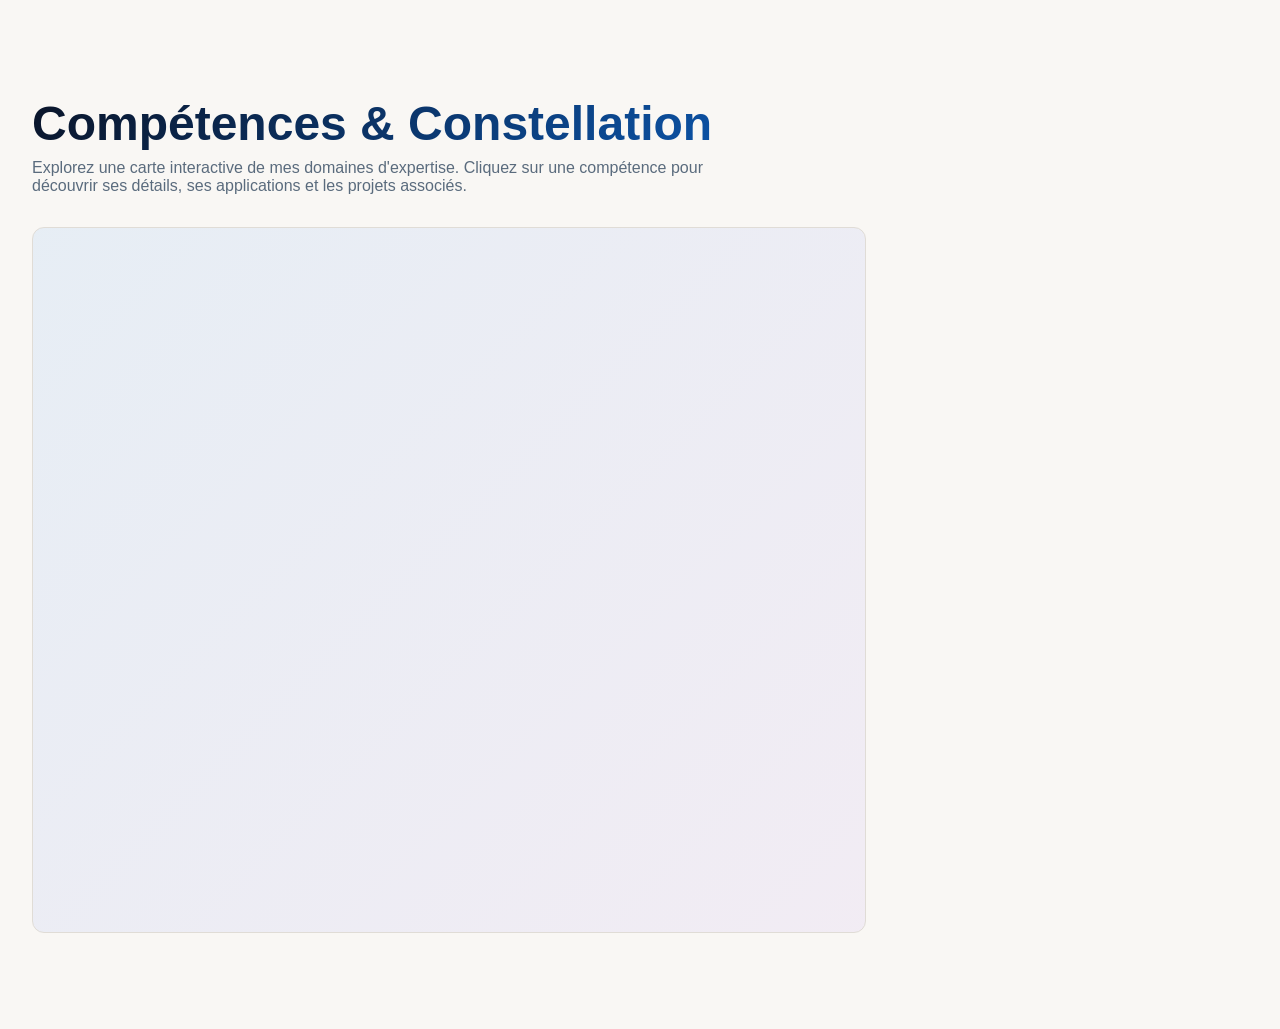
<file: constellation.html>
<!DOCTYPE html>
<html lang="fr">
<head>
  <meta charset="UTF-8">
  <meta name="viewport" content="width=device-width, initial-scale=1.0">
  <title>Constellation de Compétences</title>
  <style>
    * {
      margin: 0;
      padding: 0;
      box-sizing: border-box;
    }

    body {
      font-family: 'Inter', -apple-system, BlinkMacSystemFont, 'Segoe UI', sans-serif;
      background: #F9F7F4;
      color: #0A1428;
    }

    .constellation-section {
      padding: 6rem 2rem;
      max-width: 1400px;
      margin: 0 auto;
    }

    .constellation-section h2 {
      font-size: clamp(2rem, 5vw, 3rem);
      margin-bottom: 0.5rem;
      background: linear-gradient(135deg, #0A1428 0%, #0D7FFF 100%);
      -webkit-background-clip: text;
      -webkit-text-fill-color: transparent;
      background-clip: text;
      font-weight: 700;
    }

    .section-intro {
      color: #5A6B7D;
      margin-bottom: 2rem;
      font-size: 1rem;
      max-width: 700px;
    }

    .constellation-container {
      display: grid;
      grid-template-columns: 1fr 350px;
      gap: 2rem;
      margin-top: 2rem;
    }

    .constellation-wrapper {
      position: relative;
      background: linear-gradient(135deg, rgba(13, 127, 255, 0.08), rgba(124, 58, 237, 0.06));
      border: 1px solid #E0DCD6;
      border-radius: 12px;
      overflow: hidden;
      min-height: 700px;
    }

    #constellation-svg {
      width: 100%;
      height: 100%;
      min-height: 700px;
    }

    .node {
      cursor: pointer;
      transition: all 0.3s ease;
    }

    .node-circle {
      filter: drop-shadow(0 4px 12px rgba(13, 127, 255, 0.2));
      transition: all 0.3s ease;
    }

    .node-label {
      font-size: 12px;
      font-weight: 600;
      text-anchor: middle;
      pointer-events: none;
      transition: all 0.3s ease;
    }

    .node.primary .node-circle {
      filter: drop-shadow(0 8px 24px rgba(13, 127, 255, 0.35));
    }

    .node.primary .node-label {
      font-size: 13px;
      font-weight: 700;
    }

    .node.active .node-circle {
      filter: drop-shadow(0 0 40px currentColor) !important;
    }

    .node.dimmed .node-circle {
      opacity: 0.3;
    }

    .node.dimmed .node-label {
      opacity: 0.3;
    }

    .link {
      stroke: #0D7FFF;
      stroke-opacity: 0.2;
      fill: none;
      transition: all 0.3s ease;
      pointer-events: none;
    }

    .link.active {
      stroke-opacity: 1;
      stroke-width: 2.5;
      filter: drop-shadow(0 0 8px currentColor);
    }

    .link.dimmed {
      stroke-opacity: 0.05;
    }

    /* Info Panel */
    .info-panel {
      background: white;
      border: 1px solid #E0DCD6;
      border-radius: 12px;
      padding: 1.5rem;
      height: 100%;
      overflow-y: auto;
      position: sticky;
      top: 80px;
    }

    .info-panel.hidden {
      display: none;
    }

    .info-header {
      display: flex;
      align-items: center;
      gap: 1rem;
      margin-bottom: 1.5rem;
      padding-bottom: 1.5rem;
      border-bottom: 2px solid #E0DCD6;
    }

    .info-icon {
      font-size: 2rem;
    }

    .info-title {
      font-size: 1.2rem;
      font-weight: 700;
      color: #0A1428;
      margin: 0;
    }

    .info-tag {
      display: inline-block;
      font-size: 0.7rem;
      font-weight: 700;
      text-transform: uppercase;
      padding: 0.25rem 0.6rem;
      background: rgba(13, 127, 255, 0.1);
      color: #0D7FFF;
      border-radius: 50px;
      margin-top: 0.5rem;
    }

    .info-section {
      margin-bottom: 1.5rem;
    }

    .info-section-title {
      font-size: 0.85rem;
      font-weight: 700;
      text-transform: uppercase;
      color: #0D7FFF;
      letter-spacing: 0.1em;
      margin-bottom: 0.6rem;
    }

    .info-description {
      font-size: 0.9rem;
      color: #5A6B7D;
      line-height: 1.6;
    }

    .info-example {
      background: #F9F7F4;
      padding: 1rem;
      border-radius: 8px;
      font-size: 0.85rem;
      color: #2D3748;
      border-left: 3px solid #0D7FFF;
      font-style: italic;
    }

    .skill-list {
      list-style: none;
    }

    .skill-list li {
      padding: 0.5rem 0;
      font-size: 0.9rem;
      color: #5A6B7D;
      border-bottom: 1px solid #EDE9E1;
      padding-left: 1.2rem;
      position: relative;
    }

    .skill-list li:last-child {
      border: none;
    }

    .skill-list li::before {
      content: '→';
      position: absolute;
      left: 0;
      color: #0D7FFF;
      font-weight: bold;
    }

    .project-badge {
      display: inline-block;
      font-size: 0.75rem;
      padding: 0.3rem 0.7rem;
      background: rgba(124, 58, 237, 0.1);
      color: #7C3AED;
      border-radius: 50px;
      margin-right: 0.5rem;
      margin-bottom: 0.5rem;
      font-weight: 600;
    }

    .close-btn {
      display: none;
      position: absolute;
      top: 1rem;
      right: 1rem;
      background: none;
      border: none;
      font-size: 1.5rem;
      cursor: pointer;
      color: #0A1428;
    }

    @media (max-width: 1024px) {
      .constellation-container {
        grid-template-columns: 1fr;
      }

      .info-panel {
        position: static;
        top: auto;
      }

      #constellation-svg {
        min-height: 500px;
      }

      .close-btn {
        display: block;
      }
    }

    @media (max-width: 768px) {
      .constellation-section {
        padding: 4rem 1rem;
      }

      .constellation-wrapper {
        min-height: 400px;
      }

      #constellation-svg {
        min-height: 400px;
      }

      .info-panel {
        margin-top: 2rem;
      }
    }

    /* Scrollbar */
    .info-panel::-webkit-scrollbar {
      width: 6px;
    }

    .info-panel::-webkit-scrollbar-track {
      background: #F9F7F4;
    }

    .info-panel::-webkit-scrollbar-thumb {
      background: #0D7FFF;
      border-radius: 3px;
    }

    .info-panel::-webkit-scrollbar-thumb:hover {
      background: #8B5CF6;
    }
  </style>
</head>
<body>

  <section class="constellation-section">
    <h2>Compétences &amp; Constellation</h2>
    <p class="section-intro">Explorez une carte interactive de mes domaines d'expertise. Cliquez sur une compétence pour découvrir ses détails, ses applications et les projets associés.</p>

    <div class="constellation-container">
      <div class="constellation-wrapper">
        <svg id="constellation-svg" viewBox="0 0 1200 700" preserveAspectRatio="xMidYMid meet"></svg>
      </div>
      <div class="info-panel hidden" id="info-panel">
        <button class="close-btn" id="close-btn">×</button>
        <div id="panel-content"></div>
      </div>
    </div>
  </section>

  <!-- D3.js Library -->
  <script src="https://d3js.org/d3.v7.min.js"></script>
  <!-- Constellation Data & Script -->
  <script src="constellation-data.js"></script>
  <script src="constellation.js"></script>

</body>
</html>
</file>
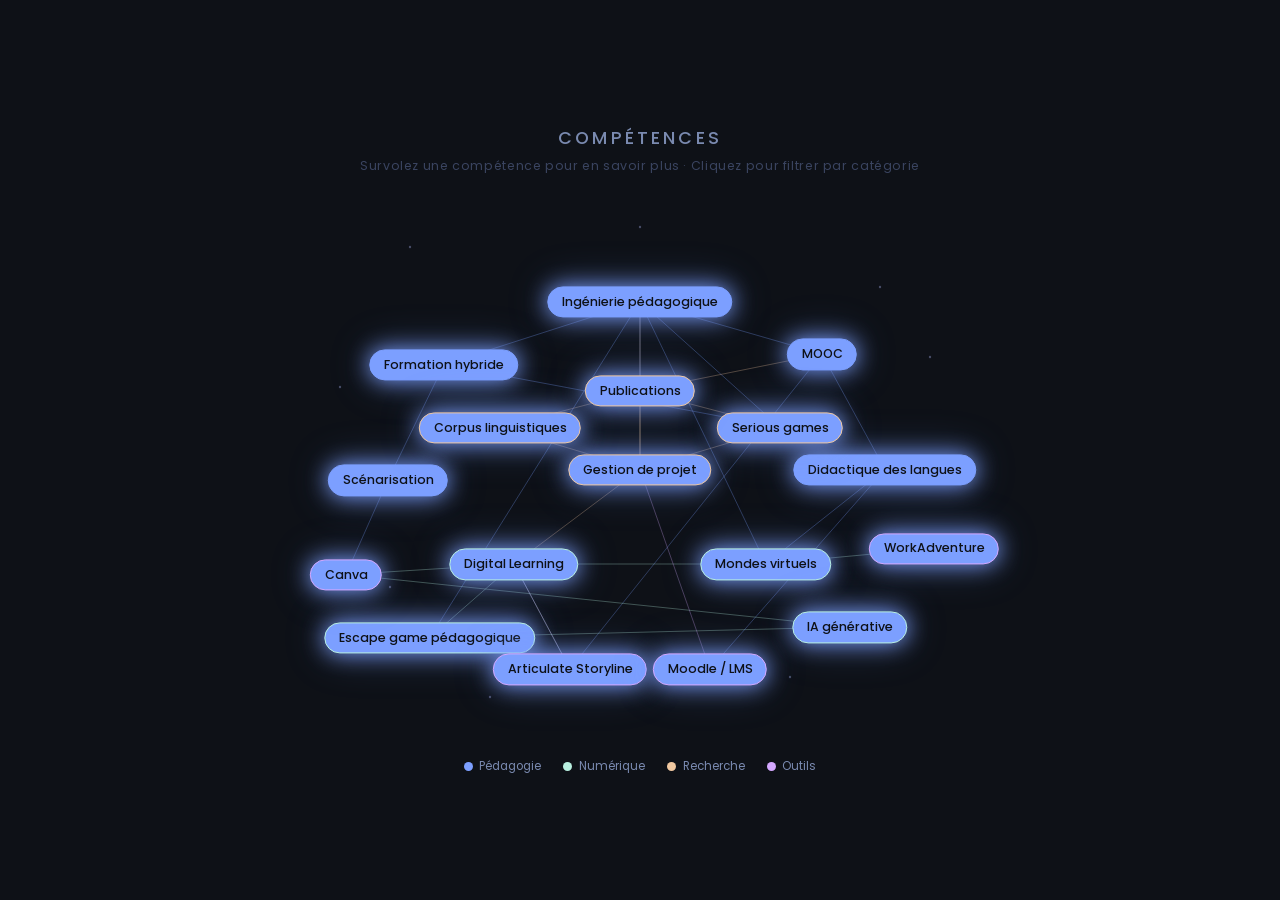
<file: skills-constellation.html>
<!DOCTYPE html>
<html lang="fr">
<head>
  <meta charset="UTF-8">
  <meta name="viewport" content="width=device-width, initial-scale=1.0">
  <title>Compétences – Dolly Ramella</title>
  <link href="https://fonts.googleapis.com/css2?family=Poppins:wght@300;400;500;600;700&display=swap" rel="stylesheet">
  <style>
    :root {
      --bg: #0e1117;
      --surface: #161b27;
      --primary: #7c9fff;
      --accent: #b8f0e0;
      --muted: #3a4460;
      --text: #e8eaf6;
      --text-dim: #7a8ab0;
      --line: rgba(124, 159, 255, 0.15);
    }

    * { box-sizing: border-box; margin: 0; padding: 0; }

    body {
      background: var(--bg);
      font-family: 'Poppins', sans-serif;
      color: var(--text);
      min-height: 100vh;
      display: flex;
      flex-direction: column;
      align-items: center;
      justify-content: center;
      padding: 2rem 1rem;
    }

    h2 {
      font-size: 1.1rem;
      font-weight: 500;
      letter-spacing: 0.18em;
      text-transform: uppercase;
      color: var(--text-dim);
      margin-bottom: 0.4rem;
      text-align: center;
    }

    .subtitle {
      font-size: 0.78rem;
      color: var(--muted);
      margin-bottom: 2rem;
      text-align: center;
      letter-spacing: 0.05em;
    }

    .constellation-wrapper {
      position: relative;
      width: min(700px, 100vw - 2rem);
      aspect-ratio: 1 / 0.75;
    }

    canvas {
      position: absolute;
      inset: 0;
      width: 100%;
      height: 100%;
      pointer-events: none;
    }

    .nodes-layer {
      position: absolute;
      inset: 0;
    }

    .node {
      position: absolute;
      transform: translate(-50%, -50%);
      cursor: pointer;
      transition: transform 0.2s ease;
    }

    .node:hover { transform: translate(-50%, -50%) scale(1.1); }
    .node:hover .bubble { box-shadow: 0 0 18px var(--primary), 0 0 36px rgba(124,159,255,0.2); }
    .node.active .bubble {
      background: var(--primary);
      color: var(--bg);
      box-shadow: 0 0 22px var(--primary), 0 0 44px rgba(124,159,255,0.25);
    }

    .bubble {
      background: var(--surface);
      border: 1.5px solid var(--muted);
      border-radius: 999px;
      padding: 0.45em 1.1em;
      font-size: 0.78rem;
      font-weight: 500;
      color: var(--text);
      white-space: nowrap;
      transition: background 0.25s, box-shadow 0.25s, border-color 0.25s, color 0.25s;
      user-select: none;
    }

    .node[data-cat="pédagogie"] .bubble  { border-color: #7c9fff; }
    .node[data-cat="numérique"] .bubble  { border-color: #b8f0e0; }
    .node[data-cat="recherche"] .bubble  { border-color: #f0c8a0; }
    .node[data-cat="outils"]    .bubble  { border-color: #d4a8ff; }

    /* Center label */
    .center-node .bubble {
      background: transparent;
      border-color: var(--primary);
      color: var(--primary);
      font-size: 0.72rem;
      letter-spacing: 0.12em;
      text-transform: uppercase;
    }

    /* Tooltip */
    .tooltip {
      position: fixed;
      background: var(--surface);
      border: 1px solid var(--muted);
      border-radius: 10px;
      padding: 0.8rem 1.1rem;
      font-size: 0.78rem;
      color: var(--text);
      max-width: 220px;
      pointer-events: none;
      opacity: 0;
      transition: opacity 0.2s;
      z-index: 100;
      box-shadow: 0 8px 32px rgba(0,0,0,0.4);
      line-height: 1.5;
    }
    .tooltip.visible { opacity: 1; }
    .tooltip strong { color: var(--primary); display: block; margin-bottom: 0.3em; }

    /* Legend */
    .legend {
      display: flex;
      gap: 1.4rem;
      flex-wrap: wrap;
      justify-content: center;
      margin-top: 1.6rem;
    }
    .legend-item {
      display: flex;
      align-items: center;
      gap: 0.4rem;
      font-size: 0.72rem;
      color: var(--text-dim);
      cursor: pointer;
      transition: opacity 0.2s;
    }
    .legend-item:hover { opacity: 0.8; }
    .legend-dot {
      width: 9px; height: 9px;
      border-radius: 50%;
    }
  </style>
</head>
<body>

<h2>Compétences</h2>
<p class="subtitle">Survolez une compétence pour en savoir plus · Cliquez pour filtrer par catégorie</p>

<div class="constellation-wrapper" id="wrapper">
  <canvas id="lines"></canvas>
  <div class="nodes-layer" id="nodes"></div>
</div>

<div class="legend" id="legend"></div>

<div class="tooltip" id="tooltip"></div>

<script>
const skills = [
  // Pédagogie
  { label: "Ingénierie pédagogique", cat: "pédagogie", desc: "Conception de dispositifs de formation innovants, sur mesure et centrés sur l'apprenant.", x: 50, y: 18 },
  { label: "Formation hybride",      cat: "pédagogie", desc: "Articulation des modalités présentielle et distancielle pour une expérience cohérente.", x: 22, y: 30 },
  { label: "MOOC",                   cat: "pédagogie", desc: "Responsable pédagogique du MOOC DECLAME'FLE, lauréat du Label européen des langues 2023.", x: 76, y: 28 },
  { label: "Scénarisation",          cat: "pédagogie", desc: "Écriture de scénarios pédagogiques et storyboards pour modules e-learning.", x: 14, y: 52 },
  { label: "Didactique des langues", cat: "pédagogie", desc: "Spécialiste de l'enseignement/apprentissage des langues via le numérique et les serious games.", x: 85, y: 50 },

  // Numérique
  { label: "Digital Learning",       cat: "numérique", desc: "Conception et déploiement de parcours e-learning complets, de l'analyse au déploiement.", x: 32, y: 68 },
  { label: "Mondes virtuels",        cat: "numérique", desc: "Création de Rennes2D sur WorkAdventure : espace immersif pour l'apprentissage et la collaboration.", x: 68, y: 68 },
  { label: "Escape game pédagogique",cat: "numérique", desc: "Conception d'ESCAPARA, escape game numérique pour la révision en pharmacie.", x: 20, y: 82 },
  { label: "IA générative",          cat: "numérique", desc: "Intégration d'outils d'IA dans les pratiques pédagogiques et les workflows de conception.", x: 80, y: 80 },

  // Outils
  { label: "Articulate Storyline",   cat: "outils", desc: "Création de modules e-learning interactifs avec animations et évaluations.", x: 40, y: 88 },
  { label: "Moodle / LMS",           cat: "outils", desc: "Administration, structuration et suivi de formations sur plateformes LMS.", x: 60, y: 88 },
  { label: "Canva",                  cat: "outils", desc: "Design de supports visuels pédagogiques clairs et attractifs.", x: 8, y: 70 },
  { label: "WorkAdventure",          cat: "outils", desc: "Développement de campus virtuels 2D pour les interactions à distance.", x: 92, y: 65 },

  // Recherche
  { label: "Gestion de projet",      cat: "recherche", desc: "Pilotage de projets numériques complexes (AIR, Rennes2D, ESCAPARA).", x: 50, y: 50 },
  { label: "Corpus linguistiques",   cat: "recherche", desc: "Travaux doctoraux sur les corpus pour décrire les interactions dans les mondes virtuels.", x: 30, y: 42 },
  { label: "Serious games",          cat: "recherche", desc: "Recherche sur la convergence méthodologique entre jeu sérieux et didactique.", x: 70, y: 42 },
  { label: "Publications",           cat: "recherche", desc: "Co-auteure de travaux sur les EIAH, escape games et corpus linguistiques (LIDILE).", x: 50, y: 35 },
];

const catColors = {
  pédagogie: "#7c9fff",
  numérique: "#b8f0e0",
  recherche: "#f0c8a0",
  outils:    "#d4a8ff",
};

const catLabels = {
  pédagogie: "Pédagogie",
  numérique: "Numérique",
  recherche:  "Recherche",
  outils:     "Outils",
};

// Connections: [from index, to index]
const connections = [
  [0,16],[0,15],[0,1],[0,2],[0,6],[0,7],
  [1,3],[1,15],[2,9],[2,4],
  [3,11],[4,6],[4,10],
  [5,9],[5,11],[5,6],[5,7],
  [6,12],[7,8],[8,11],
  [13,0],[13,5],[13,14],[13,15],[13,16],
  [14,16],[15,16],[16,2],[10,13],[9,5],
];

const wrapper = document.getElementById('wrapper');
const nodesEl = document.getElementById('nodes');
const canvas  = document.getElementById('lines');
const ctx     = canvas.getContext('2d');
const tooltip = document.getElementById('tooltip');
const legend  = document.getElementById('legend');

let activeCategory = null;
let nodeEls = [];

function buildLegend() {
  Object.entries(catLabels).forEach(([cat, label]) => {
    const item = document.createElement('div');
    item.className = 'legend-item';
    item.innerHTML = `<div class="legend-dot" style="background:${catColors[cat]}"></div>${label}`;
    item.addEventListener('click', () => {
      activeCategory = (activeCategory === cat) ? null : cat;
      updateActive();
      drawLines();
    });
    legend.appendChild(item);
  });
}

function buildNodes() {
  skills.forEach((s, i) => {
    const el = document.createElement('div');
    el.className = 'node';
    el.dataset.cat = s.cat;
    el.dataset.i = i;
    el.style.left = s.x + '%';
    el.style.top  = s.y + '%';

    const bubble = document.createElement('div');
    bubble.className = 'bubble';
    bubble.textContent = s.label;
    el.appendChild(bubble);

    el.addEventListener('mouseenter', (e) => showTooltip(e, s));
    el.addEventListener('mousemove',  (e) => moveTooltip(e));
    el.addEventListener('mouseleave', hideTooltip);
    el.addEventListener('click', () => {
      activeCategory = (activeCategory === s.cat) ? null : s.cat;
      updateActive();
      drawLines();
    });

    nodesEl.appendChild(el);
    nodeEls.push(el);
  });
}

function updateActive() {
  nodeEls.forEach((el, i) => {
    const cat = skills[i].cat;
    if (!activeCategory || cat === activeCategory) {
      el.classList.add('active');
    } else {
      el.classList.remove('active');
    }
  });
}

function getNodeCenter(i) {
  const el = nodeEls[i];
  const wr = wrapper.getBoundingClientRect();
  const nr = el.getBoundingClientRect();
  return {
    x: nr.left + nr.width/2  - wr.left,
    y: nr.top  + nr.height/2 - wr.top,
  };
}

function drawLines() {
  const W = wrapper.offsetWidth;
  const H = wrapper.offsetHeight;
  canvas.width  = W;
  canvas.height = H;
  ctx.clearRect(0, 0, W, H);

  connections.forEach(([a, b]) => {
    const ca = skills[a].cat;
    const cb = skills[b].cat;
    const relevantA = !activeCategory || ca === activeCategory;
    const relevantB = !activeCategory || cb === activeCategory;
    if (!relevantA && !relevantB) return;

    const pa = getNodeCenter(a);
    const pb = getNodeCenter(b);

    const alpha = (relevantA && relevantB) ? 0.3 : 0.08;
    const color = (relevantA && relevantB)
      ? catColors[ca]
      : 'rgba(150,150,180,1)';

    ctx.beginPath();
    ctx.moveTo(pa.x, pa.y);
    ctx.lineTo(pb.x, pb.y);
    ctx.strokeStyle = color;
    ctx.globalAlpha = alpha;
    ctx.lineWidth   = 1;
    ctx.stroke();
    ctx.globalAlpha = 1;
  });

  // Ambient stars
  ctx.fillStyle = 'rgba(180,190,255,0.35)';
  const stars = [[120,40],[350,20],[590,80],[50,180],[640,150],[200,490],[500,470],[100,380],[650,350]];
  stars.forEach(([x,y]) => {
    ctx.beginPath();
    ctx.arc(x * W/700, y * H/525, 1.2, 0, Math.PI*2);
    ctx.fill();
  });
}

function showTooltip(e, s) {
  tooltip.innerHTML = `<strong>${s.label}</strong>${s.desc}`;
  tooltip.classList.add('visible');
  moveTooltip(e);
}
function moveTooltip(e) {
  const pad = 16;
  let left = e.clientX + pad;
  let top  = e.clientY + pad;
  if (left + 230 > window.innerWidth)  left = e.clientX - 230 - pad;
  if (top  + 100 > window.innerHeight) top  = e.clientY - 100 - pad;
  tooltip.style.left = left + 'px';
  tooltip.style.top  = top  + 'px';
}
function hideTooltip() { tooltip.classList.remove('visible'); }

function init() {
  buildLegend();
  buildNodes();
  updateActive();
  requestAnimationFrame(() => { drawLines(); });
}

window.addEventListener('resize', () => {
  requestAnimationFrame(drawLines);
});

init();

// Subtle pulse animation on lines
let frame = 0;
function animatePulse() {
  frame++;
  if (frame % 90 === 0) drawLines(); // redraw lines occasionally for shimmer
  requestAnimationFrame(animatePulse);
}
animatePulse();
</script>
</body>
</html>
</file>
